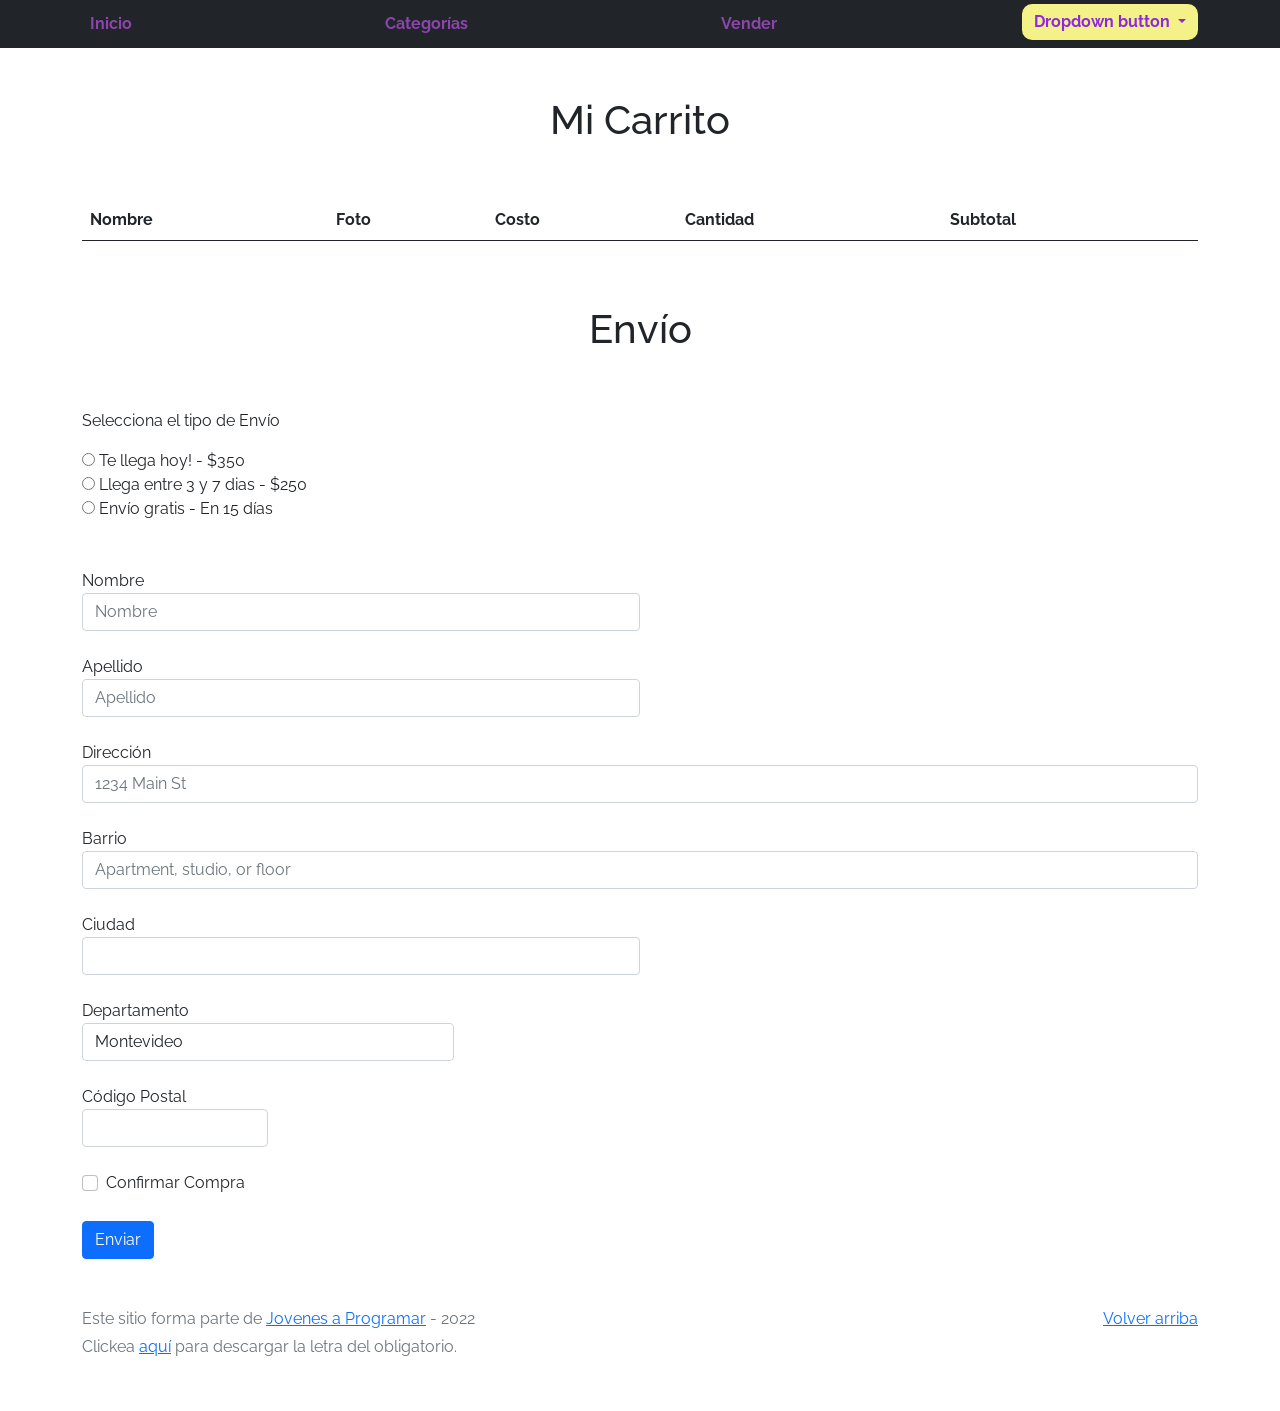
<file: cart.html>
<!DOCTYPE html>
<html lang="es">

<head>
  <meta http-equiv="Content-Type" content="text/html; charset=UTF-8">
  <meta name="viewport" content="width=device-width, initial-scale=1, shrink-to-fit=no">
  <title>eMercado - Todo lo que busques está aquí</title>
  <link href="https://fonts.googleapis.com/css?family=Raleway:300,300i,400,400i,700,700i,900,900i" rel="stylesheet">
  <link href="css/bootstrap.min.css" rel="stylesheet">
  <link href="css/font-awesome.min.css" rel="stylesheet">
  <link href="css/styles.css" rel="stylesheet">
</head>

<body>
  <nav class="navbar navbar-expand-lg navbar-dark bg-dark p-1">
    <div class="container">
      <button class="navbar-toggler" type="button" data-bs-toggle="collapse" data-bs-target="#navbarNav"
        aria-controls="navbarNav" aria-expanded="false" aria-label="Toggle navigation">
        <span class="navbar-toggler-icon"></span>
      </button>
      <div class="collapse navbar-collapse" id="navbarNav">
        <ul class="navbar-nav w-100 justify-content-between">
          <li class="nav-item">
            <a class="nav-link" href="iniciodepagina.html">Inicio</a>
          </li>
          <li class="nav-item">
            <a class="nav-link" href="categories.html">Categorías</a>
          </li>
          <li class="nav-item">
            <a class="nav-link" href="sell.html">Vender</a>
          </li>
          <li class="nav-item">
            <div class="dropdown">
              <button class="btn btn-secondary dropdown-toggle" type="button" id="campoDeUsuario" data-bs-toggle="dropdown" aria-expanded="false">
                Dropdown button
              </button>
              <ul class="dropdown-menu" aria-labelledby="dropdownMenuButton1">
                <li><a class="dropdown-item" href="cart.html">Mi carrito</a></li>
                <li><a class="dropdown-item" href="my-profile.html">Mi Perfil</a></li>
                <li><a class="dropdown-item" href="index.html" onclick="limpiarUsuario();">Cerrar sesion</a></li>
              </ul>
            </div>

          </li>
        </ul>
      </div>
    </div>
  </nav>
  <main>
    <div class="container">
      <br>
      <br>
      <h1 class="text-center">Mi Carrito</h1>
      <br>
      <br>
      <div id="tablaCarrito">
        
      <table class="table table-hover">
        <thead>
          <tr>
            <th scope="col">Nombre</th>
            <th scope="col">Foto</th>
            <th scope="col">Costo</th>
            <th scope="col">Cantidad</th>
            <th scope="col">Subtotal</th>
          </tr>
        </thead>
        <tbody>
          
        </tbody>
      </table>
    </div>
    </div>
    <div class="container">
      <br><br>
      <h1 class="text-center">Envío</h1>
      <br>
      <br>
      <p class="tituloh5"> Selecciona el tipo de Envío</p>
            <input type="radio" name="boton" value="15"> Te llega hoy! - $350<br>
            <input type="radio" name="boton" value="7"> Llega entre 3 y 7 dias - $250<br>
            <input type="radio" name="boton" value="0"> Envío gratis - En 15 días <br>
            <br><br>
      <form>

        <div class="form-row">
          <div class="form-group col-md-6">
            <label for="inputEmail4">Nombre</label>
            <input type="text" class="form-control" id="inputEmail4" placeholder="Nombre">
          </div>
          <br>
          <div class="form-group col-md-6">
            <label for="inputPassword4">Apellido</label>
            <input type="text" class="form-control" id="inputPassword4" placeholder="Apellido">
          </div>
          <br>
        </div>
        <div class="form-group">
          <label for="inputAddress">Dirección</label>
          <input type="text" class="form-control" id="inputDireccion" placeholder="1234 Main St">
        </div>
        <br>
        <div class="form-group">
          <label for="inputAddress2">Barrio</label>
          <input type="text" class="form-control" id="inputBarrio" placeholder="Apartment, studio, or floor">
        </div>
        <br>
        <div class="form-row">
          <div class="form-group col-md-6">
            <label for="inputCity">Ciudad</label>
            <input type="text" class="form-control" id="inputCiudad">
          </div>
          <br>

          <div class="form-group col-md-4">
            <label for="inputState">Departamento</label>
            <select id="inputState" class="form-control">
              <option selected>Montevideo</option>
              <option>Canelones</option>
              <option>Maldonado</option>
            </select>
          </div>
          <br>
          <div class="form-group col-md-2">
            <label for="inputZip">Código Postal</label>
            <input type="text" class="form-control" id="inputZip">
          </div>
          <br>
        </div>
        <div class="form-group">
          <div class="form-check">
            <input class="form-check-input" type="checkbox" id="gridCheck">
            <label class="form-check-label" for="gridCheck">
              Confirmar Compra
            </label>
          </div>
          <br>
        </div>
        <button type="submit" class="btn btn-primary">Enviar</button>
      </form>

    </div>
  </main>
  <footer class="text-muted">
    <div class="container">
      <p class="float-end">
        <a href="#">Volver arriba</a>
      </p>
      <p>Este sitio forma parte de <a href="https://jovenesaprogramar.edu.uy/" target="_blank">Jovenes a Programar</a> -
        2022</p>
      <p>Clickea <a target="_blank" href="Letra.pdf">aquí</a> para descargar la letra del obligatorio.</p>
    </div>
  </footer>
  <div id="spinner-wrapper">
    <div class="lds-ring">
      <div></div>
      <div></div>
      <div></div>
      <div></div>
    </div>
  </div>
  <script src="js/bootstrap.bundle.min.js"></script>
  <script src="js/init.js"></script>
  <script src="js/cart.js"></script>
</body>

</html>
</file>
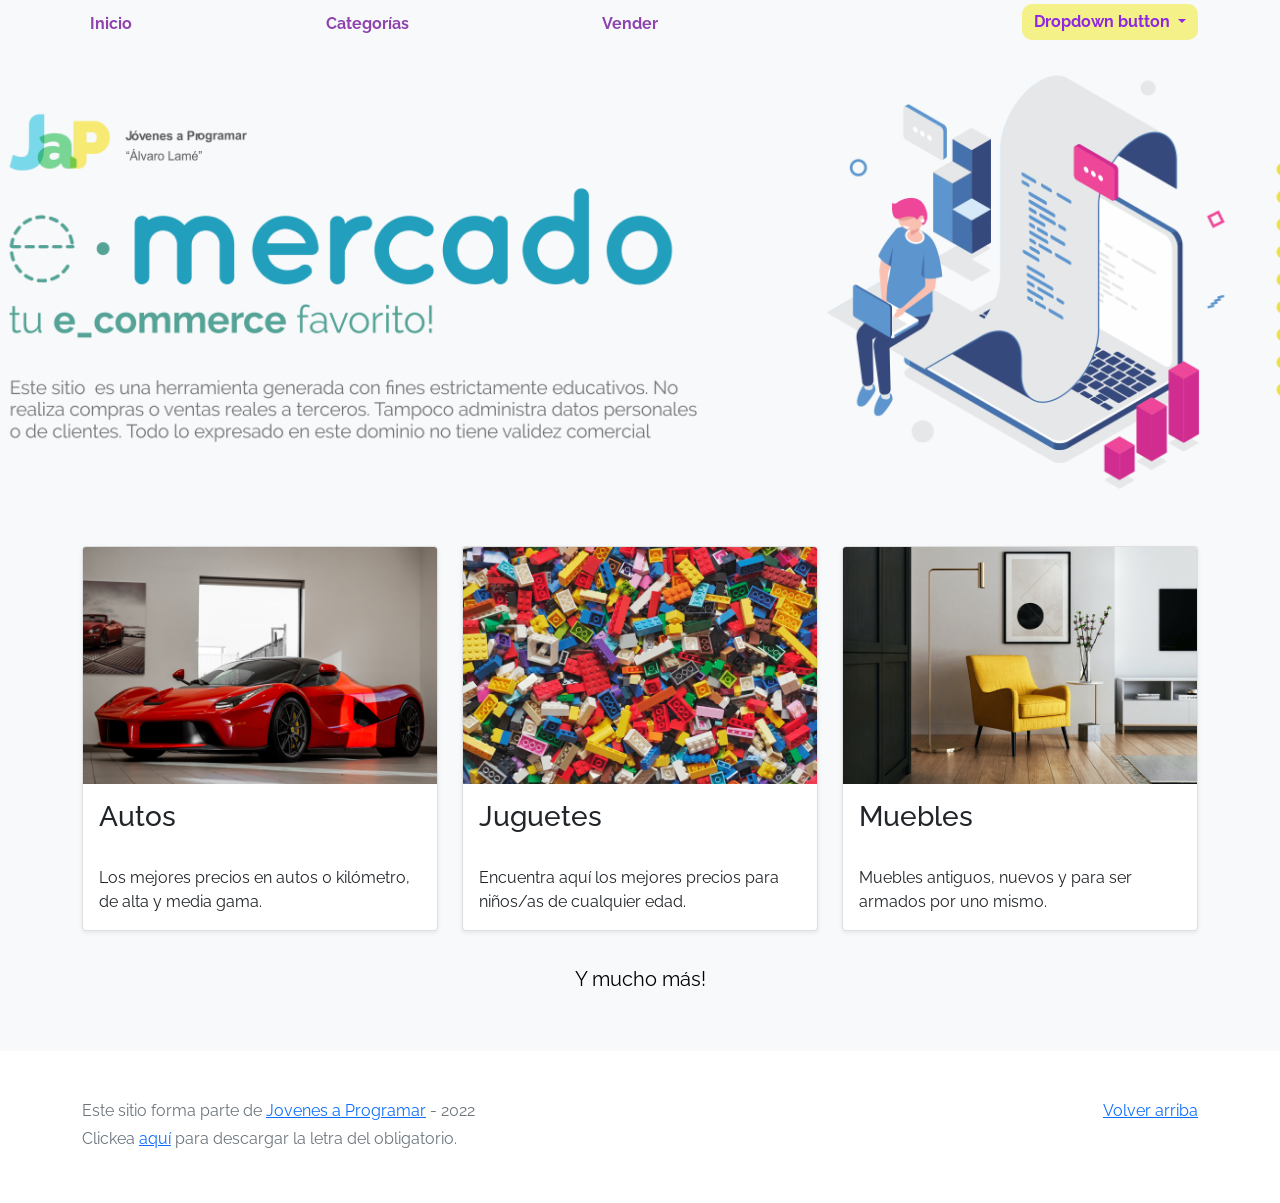
<file: iniciodepagina copy.html>
<!DOCTYPE html>
<html lang="es">

<head>
  <meta http-equiv="Content-Type" content="text/html; charset=UTF-8">
  <meta name="viewport" content="width=device-width, initial-scale=1, shrink-to-fit=no">
  <title>eMercado - Todo lo que busques está aquí</title>

  <link href="https://fonts.googleapis.com/css?family=Raleway:300,300i,400,400i,700,700i,900,900i" rel="stylesheet">
  <link href="css/bootstrap.min.css" rel="stylesheet">
  <link href="css/styles.css" rel="stylesheet">
</head>

<body>
  <nav class="navbar navbar-expand-lg navbar-light bg-light p-1">
    <div class="container">
      <button class="navbar-toggler" type="button" data-bs-toggle="collapse" data-bs-target="#navbarNav"
        aria-controls="navbarNav" aria-expanded="false" aria-label="Toggle navigation">
        <span class="navbar-toggler-icon"></span>
      </button>
      <div class="collapse navbar-collapse" id="navbarNav">
        <ul class="navbar-nav w-100 justify-content-between">
          <li class="nav-item">
            <a class="nav-link active" href="iniciodepagina.html">Inicio</a>
          </li>
          <li class="nav-item">
            <a class="nav-link" href="categories.html">Categorías</a>
          </li>
          <li class="nav-item">
            <a class="nav-link" href="sell.html">Vender</a>
          </li>
          <li class="nav-item">
          </li>
          <li class="nav-item">
            
            <div class="dropdown">
              <button class="btn btn-secondary dropdown-toggle" type="button" id="campoDeUsuario" data-bs-toggle="dropdown" aria-expanded="false">
                Dropdown button
              </button>
              <ul class="dropdown-menu" aria-labelledby="dropdownMenuButton1">
                <li><a class="dropdown-item" href="cart.html">Mi carrito</a></li>
                <li><a class="dropdown-item" href="my-profile.html">Mi Perfil</a></li>
                <li><a class="dropdown-item" href="index.html" onclick="limpiarUsuario();">Cerrar sesion</a></li>
              </ul>
            </div>
            
            
          </li>
          
        </ul>
      </div>
      </div>
    </div>
  </nav>
  <main>
    <div class="jumbotron text-center"></div>
    <div class="album py-5 bg-light">
      <div class="container">
        <div class="row">
          <div class="col-md-4">
            <div class="card mb-4 shadow-sm custom-card cursor-active" id="autos">
              <img class="bd-placeholder-img card-img-top" src="img/cars_index.jpg"
                alt="Imgagen representativa de la categoría 'Autos'">
              <h3 class="m-3">Autos</h3>
              <div class="card-body">
                <p class="card-text">Los mejores precios en autos 0 kilómetro, de alta y media gama.</p>
              </div>
            </div>
          </div>
          <div class="col-md-4">
            <div class="card mb-4 shadow-sm custom-card cursor-active" id="juguetes">
              <img class="bd-placeholder-img card-img-top" src="img/toys_index.jpg"
                alt="Imgagen representativa de la categoría 'Juguetes'">
              <h3 class="m-3">Juguetes</h3>
              <div class="card-body">
                <p class="card-text">Encuentra aquí los mejores precios para niños/as de cualquier edad.</p>
              </div>
            </div>
          </div>
          <div class="col-md-4">
            <div class="card mb-4 shadow-sm custom-card cursor-active" id="muebles">
              <img class="bd-placeholder-img card-img-top" src="img/furniture_index.jpg"
                alt="Imgagen representativa de la categoría 'Muebles'">
              <h3 class="m-3">Muebles</h3>
              <div class="card-body">
                <p class="card-text">Muebles antiguos, nuevos y para ser armados por uno mismo.</p>
              </div>
            </div>
          </div>
        </div>
        <div class="row">
          <a class="btn btn-light btn-lg btn-block" href="categories.html">Y mucho más!</a>
        </div>
      </div>
    </div>
  </main>
  <footer class="text-muted">
    <div class="container">
      <p class="float-end">
        <a href="#">Volver arriba</a>
      </p>
      <p>Este sitio forma parte de <a href="https://jovenesaprogramar.edu.uy/" target="_blank">Jovenes a Programar</a> -
        2022</p>
      <p>Clickea <a target="_blank" href="Letra.pdf">aquí</a> para descargar la letra del obligatorio.</p>
    </div>
  </footer>
  <script src="js/bootstrap.bundle.min.js"></script>
  <script src="js/index.js"></script>
  <script src="js/init.js"></script>
</body>

</html>
</file>
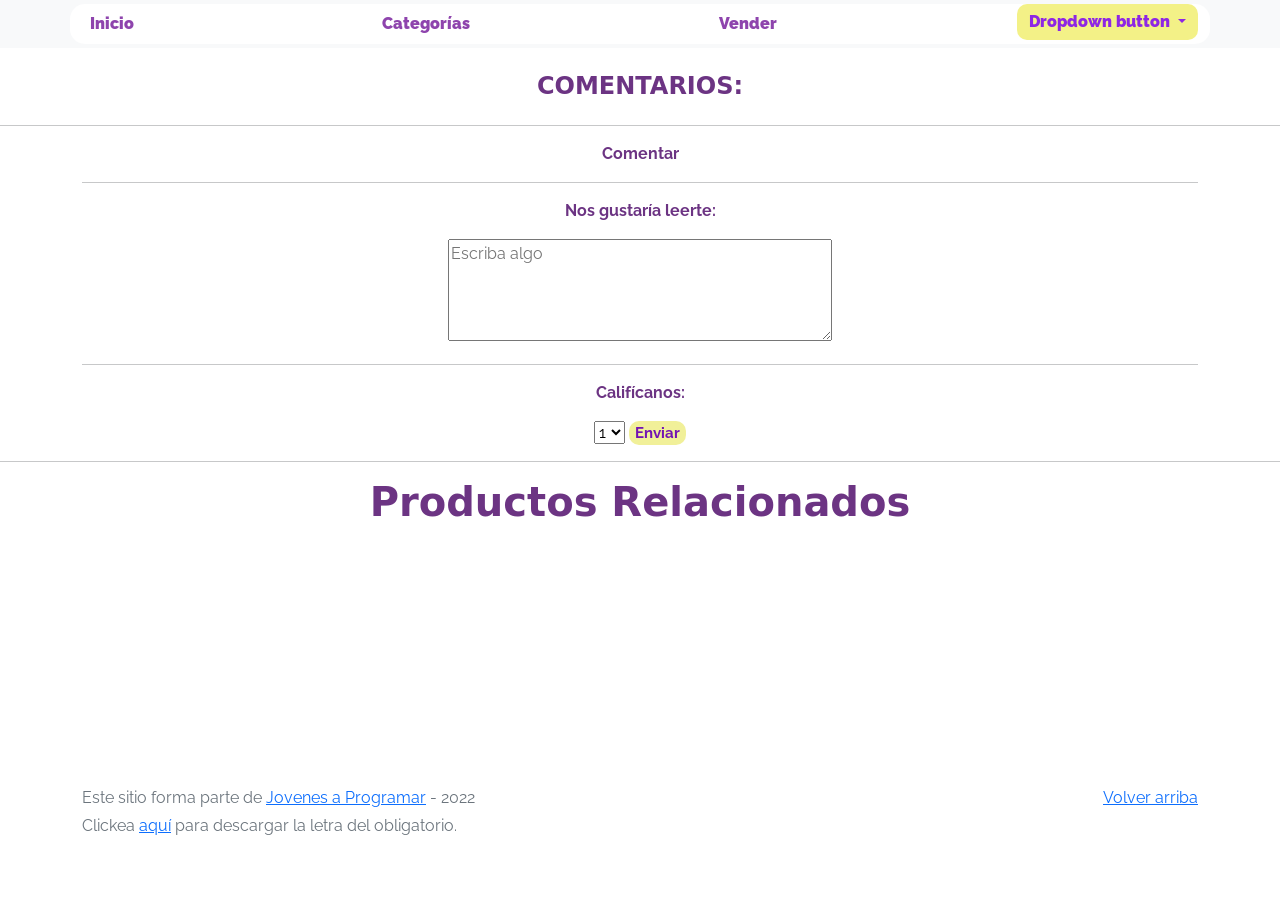
<file: product-info.html>
<!DOCTYPE html>
<html lang="es">

<head>
  <meta http-equiv="Content-Type" content="text/html; charset=UTF-8">
  <meta name="viewport" content="width=device-width, initial-scale=1, shrink-to-fit=no">
  <title>eMercado - Todo lo que busques está aquí</title>

  <link href="https://fonts.googleapis.com/css?family=Raleway:300,300i,400,400i,700,700i,900,900i" rel="stylesheet">
  <link href="css/font-awesome.min.css" rel="stylesheet">
  <link href="css/bootstrap.min.css" rel="stylesheet">
  <link href="css/styles.css" rel="stylesheet">
</head>

<body>
  <nav class="navbar navbar-expand-lg navbar-light bg-light p-1">
    <div class="container contenedorProductos">
      <button class="navbar-toggler" type="button" data-bs-toggle="collapse" data-bs-target="#navbarNav"
        aria-controls="navbarNav" aria-expanded="false" aria-label="Toggle navigation">
        <span class="navbar-toggler-icon estiloDeLetra"></span>
      </button>
      <div class="collapse navbar-collapse" id="navbarNav">
        <ul class="navbar-nav w-100 justify-content-between">
          <li class="nav-item">
            <a class="nav-link" href="iniciodepagina.html">Inicio</a>
          </li>
          <li class="nav-item">
            <a class="nav-link" href="categories.html">Categorías</a>
          </li>
          <li class="nav-item">
            <a class="nav-link" href="sell.html">Vender</a>
          </li>
          <li class="nav-item">
            <div class="dropdown">
              <button class="btn btn-secondary dropdown-toggle" type="button" id="campoDeUsuario" data-bs-toggle="dropdown" aria-expanded="false">
                Dropdown button
              </button>
              <ul class="dropdown-menu" aria-labelledby="dropdownMenuButton1">
                <li><a class="dropdown-item" href="cart.html">Mi carrito</a></li>
                <li><a class="dropdown-item" href="my-profile.html">Mi Perfil</a></li>
                <li><a class="dropdown-item" href="index.html" onclick="limpiarUsuario();">Cerrar sesion</a></li>
              </ul>
            </div>

          </li>
        </ul>
      </div>
    </div>
  </nav>
  <main>
    <div class="list-group estiloDeLetra" id="lista_de_productos">
    
        </div>

      

    <div id="contenedorcomentarios">
    
    </div> 
    <br>
    <h4 class="estilo_comentar text-center">COMENTARIOS:</h4>
        <div class="list-group letra_comentario" id="comments_info"></div>
        <hr>
        <div class="container text-center">
        <p class="estilo_comentar">Comentar</p>
        <hr>
        <p class="estilo_comentar">Nos gustaría leerte:</p>
        <textarea name="texto" rows="4" cols="40" placeholder="Escriba algo"></textarea>
        <hr>
        <p class="estilo_comentar">Califícanos:</p>
        <select name="menu">
          <option>1</option>
          <option>2</option>
          <option>3</option>
          <option>4</option>
          <option>5</option>
        </select>
        <button class="botonesFiltrado">Enviar</button>
      </div>
      <hr>
      <h1 class="estilo_comentar text-center">Productos Relacionados</h1>
<div id="productosRelacionados" class="productosRelacionados text-center">
  
</div>
  </main>
  <footer class="text-muted">
    <div class="container">
      <p class="float-end">
        <a href="#">Volver arriba</a>
      </p>
      <p>Este sitio forma parte de <a href="https://jovenesaprogramar.edu.uy/" target="_blank">Jovenes a Programar</a> -
        2022</p>
      <p>Clickea <a target="_blank" href="Letra.pdf">aquí</a> para descargar la letra del obligatorio.</p>
    </div>
  </footer>
  <div id="spinner-wrapper">
    <div class="lds-ring">
      <div></div>
      <div></div>
      <div></div>
      <div></div>
    </div>
  </div>
  <script src="js/bootstrap.bundle.min.js"></script>
  <script src="js/init.js"></script>
  <script src="js/product-info.js"></script>
</body>

</html>
</file>
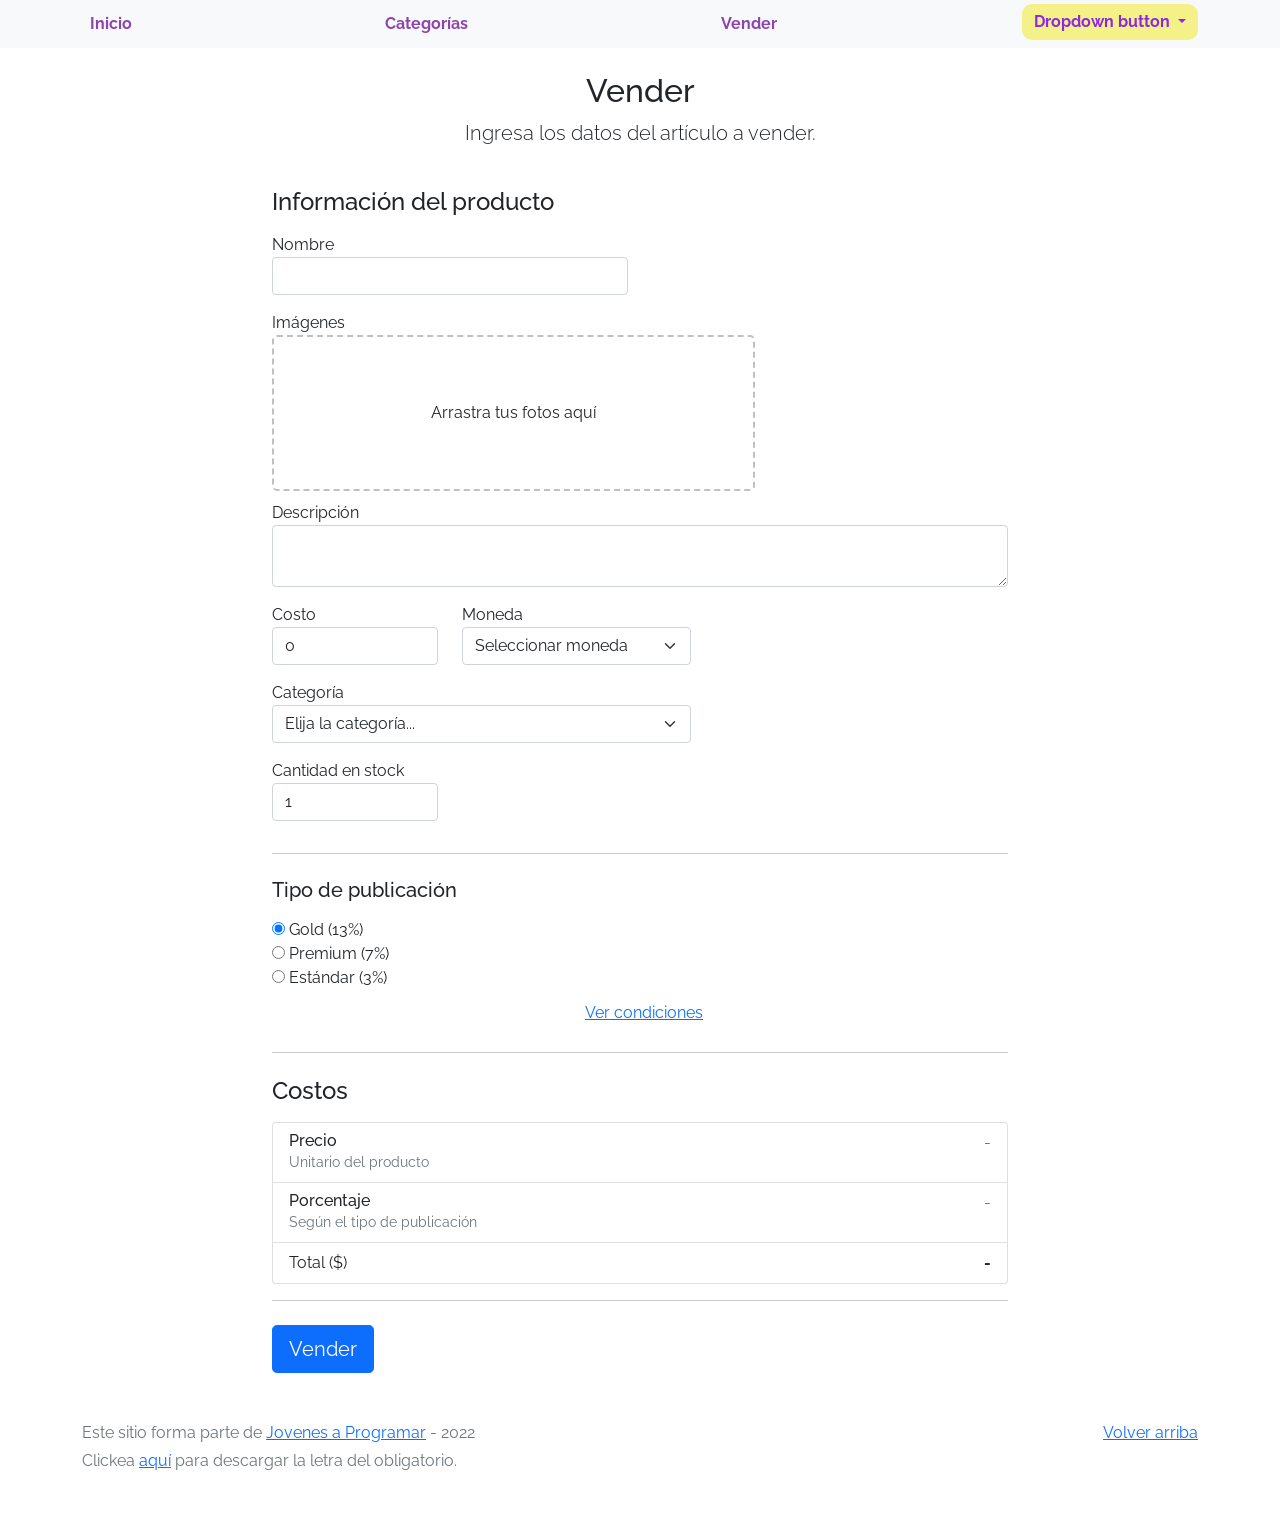
<file: sell.html>
<!DOCTYPE html>
<html lang="es">

<head>
  <meta http-equiv="Content-Type" content="text/html; charset=UTF-8">
  <meta name="viewport" content="width=device-width, initial-scale=1, shrink-to-fit=no">
  <title>eMercado - Todo lo que busques está aquí</title>
  <link href="https://fonts.googleapis.com/css?family=Raleway:300,300i,400,400i,700,700i,900,900i" rel="stylesheet">
  <link href="css/bootstrap.min.css" rel="stylesheet">
  <link href="css/dropzone.css" rel="stylesheet">
  <link href="css/styles.css" rel="stylesheet">
</head>

<body>
  <nav class="navbar navbar-expand-lg navbar-light bg-light p-1">
    <div class="container">
      <button class="navbar-toggler" type="button" data-bs-toggle="collapse" data-bs-target="#navbarNav"
        aria-controls="navbarNav" aria-expanded="false" aria-label="Toggle navigation">
        <span class="navbar-toggler-icon"></span>
      </button>
      <div class="collapse navbar-collapse" id="navbarNav">
        <ul class="navbar-nav w-100 justify-content-between">
          <li class="nav-item">
            <a class="nav-link" href="iniciodepagina.html">Inicio</a>
          </li>
          <li class="nav-item">
            <a class="nav-link" href="categories.html">Categorías</a>
          </li>
          <li class="nav-item">
            <a class="nav-link active" href="sell.html">Vender</a>
          </li>
          <li class="nav-item">
            <div class="dropdown">
              <button class="btn btn-secondary dropdown-toggle" type="button" id="campoDeUsuario" data-bs-toggle="dropdown" aria-expanded="false">
                Dropdown button
              </button>
              <ul class="dropdown-menu" aria-labelledby="dropdownMenuButton1">
                <li><a class="dropdown-item" href="cart.html">Mi carrito</a></li>
                <li><a class="dropdown-item" href="my-profile.html">Mi Perfil</a></li>
                <li><a class="dropdown-item" href="index.html" onclick="limpiarUsuario();">Cerrar sesion</a></li>
              </ul>
            </div>
            
          </li>
        </ul>
      </div>
    </div>
  </nav>
  <div class="container">
    <div class="text-center p-4">
      <h2>Vender</h2>
      <p class="lead">Ingresa los datos del artículo a vender.</p>
    </div>
    <div class="row justify-content-md-center">
      <div class="col-md-8 order-md-1">
        <h4 class="mb-3">Información del producto</h4>
        <form class="needs-validation" id="sell-info">
          <div class="row">
            <div class="col-md-6 mb-3">
              <label for="productName">Nombre</label>
              <input type="text" class="form-control" id="productName" value="" name="productName">
              <div class="invalid-feedback">
                Ingresa un nombre
              </div>
            </div>
          </div>
          <div class="row">
            <div class="col-md-8 order-md-1">
              <label>Imágenes</label>
              <div class="needsclick dz-clickable" id="file-upload">
                <div class="dz-message needsclick">
                  Arrastra tus fotos aquí<br>
                </div>
              </div>
            </div>
          </div>
          <div class="row">
            <div class="col-md-12 mb-3">
              <label for="productDescription">Descripción</label>
              <textarea name="productDescription" class="form-control" id="productDescription"></textarea>
            </div>
          </div>
          <div class="row">
            <div class="col-md-3 mb-3">
              <label for="productCostInput">Costo</label>
              <input type="number" name="productCostInput" class="form-control" id="productCostInput" placeholder="" required="" value="0"
                min="0">
              <div class="invalid-feedback">
                El costo debe ser mayor que 0.
              </div>
            </div>
            <div class="col-md-4 mb-3">
              <label for="productCurrency">Moneda</label>
              <select name="productCurrency" class="form-select custom-select d-block w-100" id="productCurrency" required>
                <option value="" hidden selected>Seleccionar moneda</option>
                <option>Pesos Uruguayos (UYU)</option>
                <option>Dólares (USD)</option>
              </select>
              <div class="invalid-feedback">
                Ingresa una categoría válida.
              </div>
            </div>
          </div>
          <div class="row">
            <div class="col-md-7 mb-3">
              <label for="productCategory">Categoría</label>
              <select name="productCategory" class="custom-select form-select d-block w-100" id="productCategory">
                <option value="">Elija la categoría...</option>
                <option>Autos</option>
                <option>Juguetes</option>
                <option>Muebles</option>
                <option>Herramientas</option>
                <option>Computadoras</option>
                <option>Vestimenta</option>
              </select>
              <div class="invalid-feedback">
                Por favor ingresa una categoría válida.
              </div>
            </div>
          </div>
          <div class="row">
            <div class="col-md-3 mb-3">
              <label for="productCountInput">Cantidad en stock</label>
              <input type="number" name="productCountInput" class="form-control" id="productCountInput"  required value="1"
                min="0">
              <div class="invalid-feedback">
                La cantidad es requerida.
              </div>
            </div>
          </div>
          <hr class="mb-4">
          <h5 class="mb-3">Tipo de publicación</h5>
          <div class="d-block my-3">
            <div class="custom-control custom-radio">
              <input id="goldradio" name="publicationType" type="radio" class="custom-control-input" checked=""
                required="">
              <label class="custom-control-label" for="goldradio">Gold (13%)</label>
            </div>
            <div class="custom-control custom-radio">
              <input id="premiumradio" name="publicationType" type="radio" class="custom-control-input" required="">
              <label class="custom-control-label" for="premiumradio">Premium (7%)</label>
            </div>
            <div class="custom-control custom-radio">
              <input id="standardradio" name="publicationType" type="radio" class="custom-control-input" required="">
              <label class="custom-control-label" for="standardradio">Estándar (3%)</label>
            </div>
            <div class="row">
              <button type="button" class="m-1 btn btn-link" data-bs-toggle="modal"
                data-bs-target="#contidionsModal">Ver
                condiciones</button>
            </div>
          </div>
          <hr class="mb-4">
          <h4 class="mb-3">Costos</h4>
          <ul class="list-group mb-3">
            <li class="list-group-item d-flex justify-content-between lh-condensed">
              <div>
                <h6 class="my-0">Precio</h6>
                <small class="text-muted">Unitario del producto</small>
              </div>
              <span class="text-muted" id="productCostText">-</span>
            </li>
            <li class="list-group-item d-flex justify-content-between lh-condensed">
              <div>
                <h6 class="my-0">Porcentaje</h6>
                <small class="text-muted">Según el tipo de publicación</small>
              </div>
              <span class="text-muted" id="comissionText">-</span>
            </li>
            <li class="list-group-item d-flex justify-content-between">
              <span>Total ($)</span>
              <strong id="totalCostText">-</strong>
            </li>
          </ul>
          <hr class="mb-4">
          <button class="btn btn-primary btn-lg" type="submit">Vender</button>
        </form>
      </div>
    </div>
  </div>
  <footer class="text-muted">
    <div class="container">
      <p class="float-end">
        <a href="#">Volver arriba</a>
      </p>
      <p>Este sitio forma parte de <a href="https://jovenesaprogramar.edu.uy/" target="_blank">Jovenes a Programar</a> -
        2022</p>
      <p>Clickea <a target="_blank" href="Letra.pdf">aquí</a> para descargar la letra del obligatorio.</p>
    </div>
  </footer>

  <div class="alert alert-primary-dismissible fade" id="alertResult" role="alert">
    <span id="resultSpan"></span>
  </div>

  <div class="modal fade" tabindex="-1" role="dialog" id="contidionsModal">
    <div class="modal-dialog" role="document">
      <div class="modal-content">
        <div class="modal-header">
          <h5 class="modal-title">Condiciones de publicación</h5>
        </div>
        <div class="modal-body">
          <div class="container">
            <div class="row">
              <h5 class="text-warning">Gold (13%)</h5>
              <p class="muted text-justify">Tu producto se verá de forma promocionada en portada, además de las
                condiciones de Premium y Estándar.</p>
            </div>
            <hr>
            <div class="row">
              <h5 class="text-primary">Premium (7%)</h5>
              <p class="muted text-justify">Se mostrará el producto en los primeros lugares de resultados de búsqueda,
                así cómo cuando se ingrese a la categoría que pertenezca.</p>
            </div>
            <hr>
            <div class="row">
              <h5 class="text-secondary">Estándar (3%)</h5>
              <p class="muted text-justify">El producto se listará en la categoría correspondiente, así como en los
                resultados de búsquedas que coincidan con las palabras claves en el nombre.</p>
            </div>
          </div>
        </div>
        <div class="modal-footer">
          <button type="button" class="btn btn-primary" data-bs-dismiss="modal">Cerrar</button>
        </div>
      </div>
    </div>
  </div>
  <div id="spinner-wrapper">
    <div class="lds-ring">
      <div></div>
      <div></div>
      <div></div>
      <div></div>
    </div>
  </div>
  <script src="js/bootstrap.bundle.min.js"></script>
  <script src="js/dropzone.js"></script>
  <script src="js/init.js"></script>
  <script src="js/sell.js"></script>
</body>

</html>
</file>
<file: css/styles.css>
.jumbotron,
.card-body,
.container,
.site-header {
  font-family: 'Raleway', serif !important;
}

.jumbotron .display-4 {
  font-weight: bold;
}

nav a {

  color: #8E44AD !important;
  font-weight: bolder;

  text-decoration: none;
}

.bd-placeholder-img {
  font-size: 1.125rem;
  text-anchor: middle;
  -webkit-user-select: none;
  -moz-user-select: none;
  -ms-user-select: none;
  user-select: none;
}

@media (min-width: 768px) {
  .bd-placeholder-img-lg {
    font-size: 3.5rem;
  }
}

.jumbotron {
  height: 50vh;
  padding: 5em inherit;
  margin-bottom: 0;
  background-color: #53C0FB;
  background: url('../img/cover_back.png');
  background-size: cover;
  background-position: center;
  background-repeat: no-repeat;
  color: black;
  font-weight: bold;
}

@media (min-width: 768px) {
  .jumbotron {
    padding-top: 6rem;
    padding-bottom: 6rem;
  }
}

.jumbotron p:last-child {
  margin-bottom: 0;
}

.jumbotron-heading {
  font-weight: 300;
}

.jumbotron .container {
  max-width: 40rem;
  background-color: rgba(255, 255, 255, 0.5);
  border-radius: 10px;
  text-shadow: 1px 1px 2px grey;
}

.jumbotron .lead {
  font-size: 38px;
}

footer {
  padding-top: 3rem;
  padding-bottom: 3rem;
}

footer p {
  margin-bottom: .25rem;
}

.site-header a {
  color: white;
  transition: ease-in-out color .15s;
}

.site-header .dropdown-menu a {
  color: black;
}

.dropzone {
  border: 2px dashed #eff3f7;
  border-radius: 5px;
  background: white;
}

.img-fit {
  max-height: 100%;
}

.alert {
  position: fixed;
  top: 80px;
  width: 50%;
  left: 50%;
  transform: translate(-50%, 0);
}

.lds-ring {
  display: inline-block;
  position: relative;
  width: 64px;
  height: 64px;
  top: 50%;
  left: 50%;
}

.cursor-active {
  cursor: pointer;
}

.left {
  float: left;
  padding: 4px;
  background-color: rgba(255, 255, 255, 0.5);
}

.lds-ring div {
  box-sizing: border-box;
  display: block;
  position: absolute;
  width: 51px;
  height: 51px;
  margin: 6px;
  border: 6px solid #fff;
  border-radius: 50%;
  animation: lds-ring 1.2s cubic-bezier(0.5, 0, 0.5, 1) infinite;
  border-color: #fff transparent transparent transparent;
}

.lds-ring div:nth-child(1) {
  animation-delay: -0.45s;
}

.lds-ring div:nth-child(2) {
  animation-delay: -0.3s;
}

.lds-ring div:nth-child(3) {
  animation-delay: -0.15s;
}

@keyframes lds-ring {
  0% {
    transform: rotate(0deg);
  }

  100% {
    transform: rotate(360deg);
  }
}

.signin {
  width: 100%;
  max-width: 330px;
  padding: 15px;
  margin: auto;
}

#spinner-wrapper {
  position: fixed;
  background-color: rgba(0, 0, 0, 0.5);
  width: 100%;
  height: 100%;
  top: 0;
  left: 0;
  z-index: 1021;
  display: none;
}

main {
  min-height: calc(100vh - 210px);
}

a.custom-card,
a.custom-card:hover {
  color: inherit;
  text-decoration: inherit;
}

.checked {
  color: orange;
}
.bodylogin{
  padding: 25%;

}
.botonesFiltrado{
  background-color: rgb(241, 240, 153);
  font-weight: bold;
  font-size: 15px;
  color: #7313b3;
  border-radius: 10px;
  border: rgb(239, 247, 194);
  
}
.botonesfiltrados{
  background-color: rgb(243, 241, 135);
 font-weight: bolder;
  color: #a356e2;
  border-radius: 10px;
  border: rgb(236, 238, 119);
}
.contenedorProductos:hover{
  
  font-weight: bolder;
  color: #a766e4;

}
body{
  background-color: #ffffff;
  
}
.contenedorProductos{
  background-color:white;
  border-radius: 15px;
  font-weight: bolder;
  color:#f0d32f

}
.titulo2{
  font-weight: bolder;
  font-size: 50px;
  color: #7e18c2;
}
.segundoParrafo{
  font-weight: bold;
  font-size: 30px;
  color: #8E44AD;
}
.tabla{
  border-radius:25px;
   background-color:#82119e;
   font-weight: bolder;
   
  
}
.precio{
  font-weight: bolder;
  font-size:20px;
  color:#8E44AD
}
.estiloDeLetra{
  color:#6922b9;
  font-weight:550;
}
.BotonFiltrar{
  background-color: rgb(243, 241, 135);
  font-weight: bolder;
   color: #8e26e4;
   border-radius: 10px;
   border: rgb(236, 238, 119); 
}
.BotonLimpiar{
  background-color: rgb(243, 241, 135);
  font-weight: bolder;
   color: #8e26e4;
   border-radius: 10px;
   border: rgb(236, 238, 119);
 
}
.colorDeLetra{
  color:#6C3483;
  font-size: 16px !important;
  
}

.image_product{
  display: inline-block;
  width: 20%;

}
.estilo_comentar{
font-weight: bolder;
color: #6C3483;
}
.letra_comentario{
font-weight: bold;
color:#6C3483;
}
.id_producto{
  margin: 5%;
  font-weight: bold;
color:#6C3483;
background-color:rgb(243, 245, 109);
display: inline-flex;


}
#campoDeUsuario{
  background-color: rgb(243, 241, 135);
  font-weight: bolder;
   color: #8e26e4;
   border-radius: 10px;
   border: rgb(236, 238, 119); 

}
.carousel-control .icon-prev, .carousel-control .icon-next {
  font-size: 100px; 
  margin-top: -50px;
  color: rgb(161, 44, 230);
}
</file>
<file: css/dropzone.css>
/*
 * The MIT License
 * Copyright (c) 2012 Matias Meno <m@tias.me>
 */
.dropzone, .dropzone * {
  box-sizing: border-box; }

.dropzone {
  position: relative; }
  .dropzone .dz-preview {
    position: relative;
    display: inline-block;
    width: 120px;
    margin: 0.5em; }
    .dropzone .dz-preview .dz-progress {
      display: block;
      height: 15px;
      border: 1px solid #aaa; }
      .dropzone .dz-preview .dz-progress .dz-upload {
        display: block;
        height: 100%;
        width: 0;
        background: green; }
    .dropzone .dz-preview .dz-error-message {
      color: red;
      display: none; }
    .dropzone .dz-preview.dz-error .dz-error-message, .dropzone .dz-preview.dz-error .dz-error-mark {
      display: block; }
    .dropzone .dz-preview.dz-success .dz-success-mark {
      display: block; }
    .dropzone .dz-preview .dz-error-mark, .dropzone .dz-preview .dz-success-mark {
      position: absolute;
      display: none;
      left: 30px;
      top: 30px;
      width: 54px;
      height: 58px;
      left: 50%;
      margin-left: -27px; }

@-webkit-keyframes passing-through {
  0% {
    opacity: 0;
    -webkit-transform: translateY(40px);
    -moz-transform: translateY(40px);
    -ms-transform: translateY(40px);
    -o-transform: translateY(40px);
    transform: translateY(40px); }
  30%, 70% {
    opacity: 1;
    -webkit-transform: translateY(0px);
    -moz-transform: translateY(0px);
    -ms-transform: translateY(0px);
    -o-transform: translateY(0px);
    transform: translateY(0px); }
  100% {
    opacity: 0;
    -webkit-transform: translateY(-40px);
    -moz-transform: translateY(-40px);
    -ms-transform: translateY(-40px);
    -o-transform: translateY(-40px);
    transform: translateY(-40px); } }
@-moz-keyframes passing-through {
  0% {
    opacity: 0;
    -webkit-transform: translateY(40px);
    -moz-transform: translateY(40px);
    -ms-transform: translateY(40px);
    -o-transform: translateY(40px);
    transform: translateY(40px); }
  30%, 70% {
    opacity: 1;
    -webkit-transform: translateY(0px);
    -moz-transform: translateY(0px);
    -ms-transform: translateY(0px);
    -o-transform: translateY(0px);
    transform: translateY(0px); }
  100% {
    opacity: 0;
    -webkit-transform: translateY(-40px);
    -moz-transform: translateY(-40px);
    -ms-transform: translateY(-40px);
    -o-transform: translateY(-40px);
    transform: translateY(-40px); } }
@keyframes passing-through {
  0% {
    opacity: 0;
    -webkit-transform: translateY(40px);
    -moz-transform: translateY(40px);
    -ms-transform: translateY(40px);
    -o-transform: translateY(40px);
    transform: translateY(40px); }
  30%, 70% {
    opacity: 1;
    -webkit-transform: translateY(0px);
    -moz-transform: translateY(0px);
    -ms-transform: translateY(0px);
    -o-transform: translateY(0px);
    transform: translateY(0px); }
  100% {
    opacity: 0;
    -webkit-transform: translateY(-40px);
    -moz-transform: translateY(-40px);
    -ms-transform: translateY(-40px);
    -o-transform: translateY(-40px);
    transform: translateY(-40px); } }
@-webkit-keyframes slide-in {
  0% {
    opacity: 0;
    -webkit-transform: translateY(40px);
    -moz-transform: translateY(40px);
    -ms-transform: translateY(40px);
    -o-transform: translateY(40px);
    transform: translateY(40px); }
  30% {
    opacity: 1;
    -webkit-transform: translateY(0px);
    -moz-transform: translateY(0px);
    -ms-transform: translateY(0px);
    -o-transform: translateY(0px);
    transform: translateY(0px); } }
@-moz-keyframes slide-in {
  0% {
    opacity: 0;
    -webkit-transform: translateY(40px);
    -moz-transform: translateY(40px);
    -ms-transform: translateY(40px);
    -o-transform: translateY(40px);
    transform: translateY(40px); }
  30% {
    opacity: 1;
    -webkit-transform: translateY(0px);
    -moz-transform: translateY(0px);
    -ms-transform: translateY(0px);
    -o-transform: translateY(0px);
    transform: translateY(0px); } }
@keyframes slide-in {
  0% {
    opacity: 0;
    -webkit-transform: translateY(40px);
    -moz-transform: translateY(40px);
    -ms-transform: translateY(40px);
    -o-transform: translateY(40px);
    transform: translateY(40px); }
  30% {
    opacity: 1;
    -webkit-transform: translateY(0px);
    -moz-transform: translateY(0px);
    -ms-transform: translateY(0px);
    -o-transform: translateY(0px);
    transform: translateY(0px); } }
@-webkit-keyframes pulse {
  0% {
    -webkit-transform: scale(1);
    -moz-transform: scale(1);
    -ms-transform: scale(1);
    -o-transform: scale(1);
    transform: scale(1); }
  10% {
    -webkit-transform: scale(1.1);
    -moz-transform: scale(1.1);
    -ms-transform: scale(1.1);
    -o-transform: scale(1.1);
    transform: scale(1.1); }
  20% {
    -webkit-transform: scale(1);
    -moz-transform: scale(1);
    -ms-transform: scale(1);
    -o-transform: scale(1);
    transform: scale(1); } }
@-moz-keyframes pulse {
  0% {
    -webkit-transform: scale(1);
    -moz-transform: scale(1);
    -ms-transform: scale(1);
    -o-transform: scale(1);
    transform: scale(1); }
  10% {
    -webkit-transform: scale(1.1);
    -moz-transform: scale(1.1);
    -ms-transform: scale(1.1);
    -o-transform: scale(1.1);
    transform: scale(1.1); }
  20% {
    -webkit-transform: scale(1);
    -moz-transform: scale(1);
    -ms-transform: scale(1);
    -o-transform: scale(1);
    transform: scale(1); } }
@keyframes pulse {
  0% {
    -webkit-transform: scale(1);
    -moz-transform: scale(1);
    -ms-transform: scale(1);
    -o-transform: scale(1);
    transform: scale(1); }
  10% {
    -webkit-transform: scale(1.1);
    -moz-transform: scale(1.1);
    -ms-transform: scale(1.1);
    -o-transform: scale(1.1);
    transform: scale(1.1); }
  20% {
    -webkit-transform: scale(1);
    -moz-transform: scale(1);
    -ms-transform: scale(1);
    -o-transform: scale(1);
    transform: scale(1); } }
#file-upload, #file-upload * {
  box-sizing: border-box; }

#file-upload {
  min-height: 150px;
  border: 2px dashed silver;
  border-radius: 5px;
  background: white;
margin-bottom: 10px;}
  #file-upload.dz-clickable {
    cursor: pointer; }
    #file-upload.dz-clickable * {
      cursor: default; }
    #file-upload.dz-clickable .dz-message, #file-upload.dz-clickable .dz-message * {
      cursor: pointer; }
  #file-upload.dz-started .dz-message {
    display: none; }
  #file-upload.dz-drag-hover {
    border-style: solid; }
    #file-upload.dz-drag-hover .dz-message {
      opacity: 0.5; }
  #file-upload .dz-message {
    text-align: center;
    margin: 4em 0; }
  #file-upload .dz-preview {
    position: relative;
    display: inline-block;
    vertical-align: top;
    margin: 16px;
    min-height: 100px; }
    #file-upload .dz-preview:hover {
      z-index: 1000; }
      #file-upload .dz-preview:hover .dz-details {
        opacity: 1; }
    #file-upload .dz-preview.dz-file-preview .dz-image {
      border-radius: 20px;
      background: #999;
      background: linear-gradient(to bottom, #eee, #ddd); }
    #file-upload .dz-preview.dz-file-preview .dz-details {
      opacity: 1; }
    #file-upload .dz-preview.dz-image-preview {
      background: white; }
      #file-upload .dz-preview.dz-image-preview .dz-details {
        -webkit-transition: opacity 0.2s linear;
        -moz-transition: opacity 0.2s linear;
        -ms-transition: opacity 0.2s linear;
        -o-transition: opacity 0.2s linear;
        transition: opacity 0.2s linear; }
    #file-upload .dz-preview .dz-remove {
      font-size: 14px;
      text-align: center;
      display: block;
      cursor: pointer;
      border: none; }
      #file-upload .dz-preview .dz-remove:hover {
        text-decoration: underline; }
    #file-upload .dz-preview:hover .dz-details {
      opacity: 1; }
    #file-upload .dz-preview .dz-details {
      z-index: 20;
      position: absolute;
      top: 0;
      left: 0;
      opacity: 0;
      font-size: 13px;
      min-width: 100%;
      max-width: 100%;
      padding: 2em 1em;
      text-align: center;
      color: rgba(0, 0, 0, 0.9);
      line-height: 150%; }
      #file-upload .dz-preview .dz-details .dz-size {
        margin-bottom: 1em;
        font-size: 16px; }
      #file-upload .dz-preview .dz-details .dz-filename {
        white-space: nowrap; }
        #file-upload .dz-preview .dz-details .dz-filename:hover span {
          border: 1px solid rgba(200, 200, 200, 0.8);
          background-color: rgba(255, 255, 255, 0.8); }
        #file-upload .dz-preview .dz-details .dz-filename:not(:hover) {
          overflow: hidden;
          text-overflow: ellipsis; }
          #file-upload .dz-preview .dz-details .dz-filename:not(:hover) span {
            border: 1px solid transparent; }
      #file-upload .dz-preview .dz-details .dz-filename span, #file-upload .dz-preview .dz-details .dz-size span {
        background-color: rgba(255, 255, 255, 0.4);
        padding: 0 0.4em;
        border-radius: 3px; }
    #file-upload .dz-preview:hover .dz-image img {
      -webkit-transform: scale(1.05, 1.05);
      -moz-transform: scale(1.05, 1.05);
      -ms-transform: scale(1.05, 1.05);
      -o-transform: scale(1.05, 1.05);
      transform: scale(1.05, 1.05);
      -webkit-filter: blur(8px);
      filter: blur(8px); }
    #file-upload .dz-preview .dz-image {
      border-radius: 20px;
      overflow: hidden;
      width: 120px;
      height: 120px;
      position: relative;
      display: block;
      z-index: 10; }
      #file-upload .dz-preview .dz-image img {
        display: block; }
    #file-upload .dz-preview.dz-success .dz-success-mark {
      -webkit-animation: passing-through 3s cubic-bezier(0.77, 0, 0.175, 1);
      -moz-animation: passing-through 3s cubic-bezier(0.77, 0, 0.175, 1);
      -ms-animation: passing-through 3s cubic-bezier(0.77, 0, 0.175, 1);
      -o-animation: passing-through 3s cubic-bezier(0.77, 0, 0.175, 1);
      animation: passing-through 3s cubic-bezier(0.77, 0, 0.175, 1); }
    #file-upload .dz-preview.dz-error .dz-error-mark {
      opacity: 1;
      -webkit-animation: slide-in 3s cubic-bezier(0.77, 0, 0.175, 1);
      -moz-animation: slide-in 3s cubic-bezier(0.77, 0, 0.175, 1);
      -ms-animation: slide-in 3s cubic-bezier(0.77, 0, 0.175, 1);
      -o-animation: slide-in 3s cubic-bezier(0.77, 0, 0.175, 1);
      animation: slide-in 3s cubic-bezier(0.77, 0, 0.175, 1); }
    #file-upload .dz-preview .dz-success-mark, #file-upload .dz-preview .dz-error-mark {
      pointer-events: none;
      opacity: 0;
      z-index: 500;
      position: absolute;
      display: block;
      top: 50%;
      left: 50%;
      margin-left: -27px;
      margin-top: -27px; }
      #file-upload .dz-preview .dz-success-mark svg, #file-upload .dz-preview .dz-error-mark svg {
        display: block;
        width: 54px;
        height: 54px; }
    #file-upload .dz-preview.dz-processing .dz-progress {
      opacity: 1;
      -webkit-transition: all 0.2s linear;
      -moz-transition: all 0.2s linear;
      -ms-transition: all 0.2s linear;
      -o-transition: all 0.2s linear;
      transition: all 0.2s linear; }
    #file-upload .dz-preview.dz-complete .dz-progress {
      opacity: 0;
      -webkit-transition: opacity 0.4s ease-in;
      -moz-transition: opacity 0.4s ease-in;
      -ms-transition: opacity 0.4s ease-in;
      -o-transition: opacity 0.4s ease-in;
      transition: opacity 0.4s ease-in; }
    #file-upload .dz-preview:not(.dz-processing) .dz-progress {
      -webkit-animation: pulse 6s ease infinite;
      -moz-animation: pulse 6s ease infinite;
      -ms-animation: pulse 6s ease infinite;
      -o-animation: pulse 6s ease infinite;
      animation: pulse 6s ease infinite; }
    #file-upload .dz-preview .dz-progress {
      opacity: 1;
      z-index: 1000;
      pointer-events: none;
      position: absolute;
      height: 16px;
      left: 50%;
      top: 50%;
      margin-top: -8px;
      width: 80px;
      margin-left: -40px;
      background: rgba(255, 255, 255, 0.9);
      -webkit-transform: scale(1);
      border-radius: 8px;
      overflow: hidden; }
      #file-upload .dz-preview .dz-progress .dz-upload {
        background: #333;
        background: linear-gradient(to bottom, #666, #444);
        position: absolute;
        top: 0;
        left: 0;
        bottom: 0;
        width: 0;
        -webkit-transition: width 300ms ease-in-out;
        -moz-transition: width 300ms ease-in-out;
        -ms-transition: width 300ms ease-in-out;
        -o-transition: width 300ms ease-in-out;
        transition: width 300ms ease-in-out; }
    #file-upload .dz-preview.dz-error .dz-error-message {
      display: block; }
    #file-upload .dz-preview.dz-error:hover .dz-error-message {
      opacity: 1;
      pointer-events: auto; }
    #file-upload .dz-preview .dz-error-message {
      pointer-events: none;
      z-index: 1000;
      position: absolute;
      display: block;
      display: none;
      opacity: 0;
      -webkit-transition: opacity 0.3s ease;
      -moz-transition: opacity 0.3s ease;
      -ms-transition: opacity 0.3s ease;
      -o-transition: opacity 0.3s ease;
      transition: opacity 0.3s ease;
      border-radius: 8px;
      font-size: 13px;
      top: 130px;
      left: -10px;
      width: 140px;
      background: #be2626;
      background: linear-gradient(to bottom, #be2626, #a92222);
      padding: 0.5em 1.2em;
      color: white; }
      #file-upload .dz-preview .dz-error-message:after {
        content: '';
        position: absolute;
        top: -6px;
        left: 64px;
        width: 0;
        height: 0;
        border-left: 6px solid transparent;
        border-right: 6px solid transparent;
        border-bottom: 6px solid #be2626; }

#file-upload .dz-preview.dz-error .dz-error-message, #file-upload .dz-preview.dz-error .dz-error-mark{
  display: none;
}
</file>
